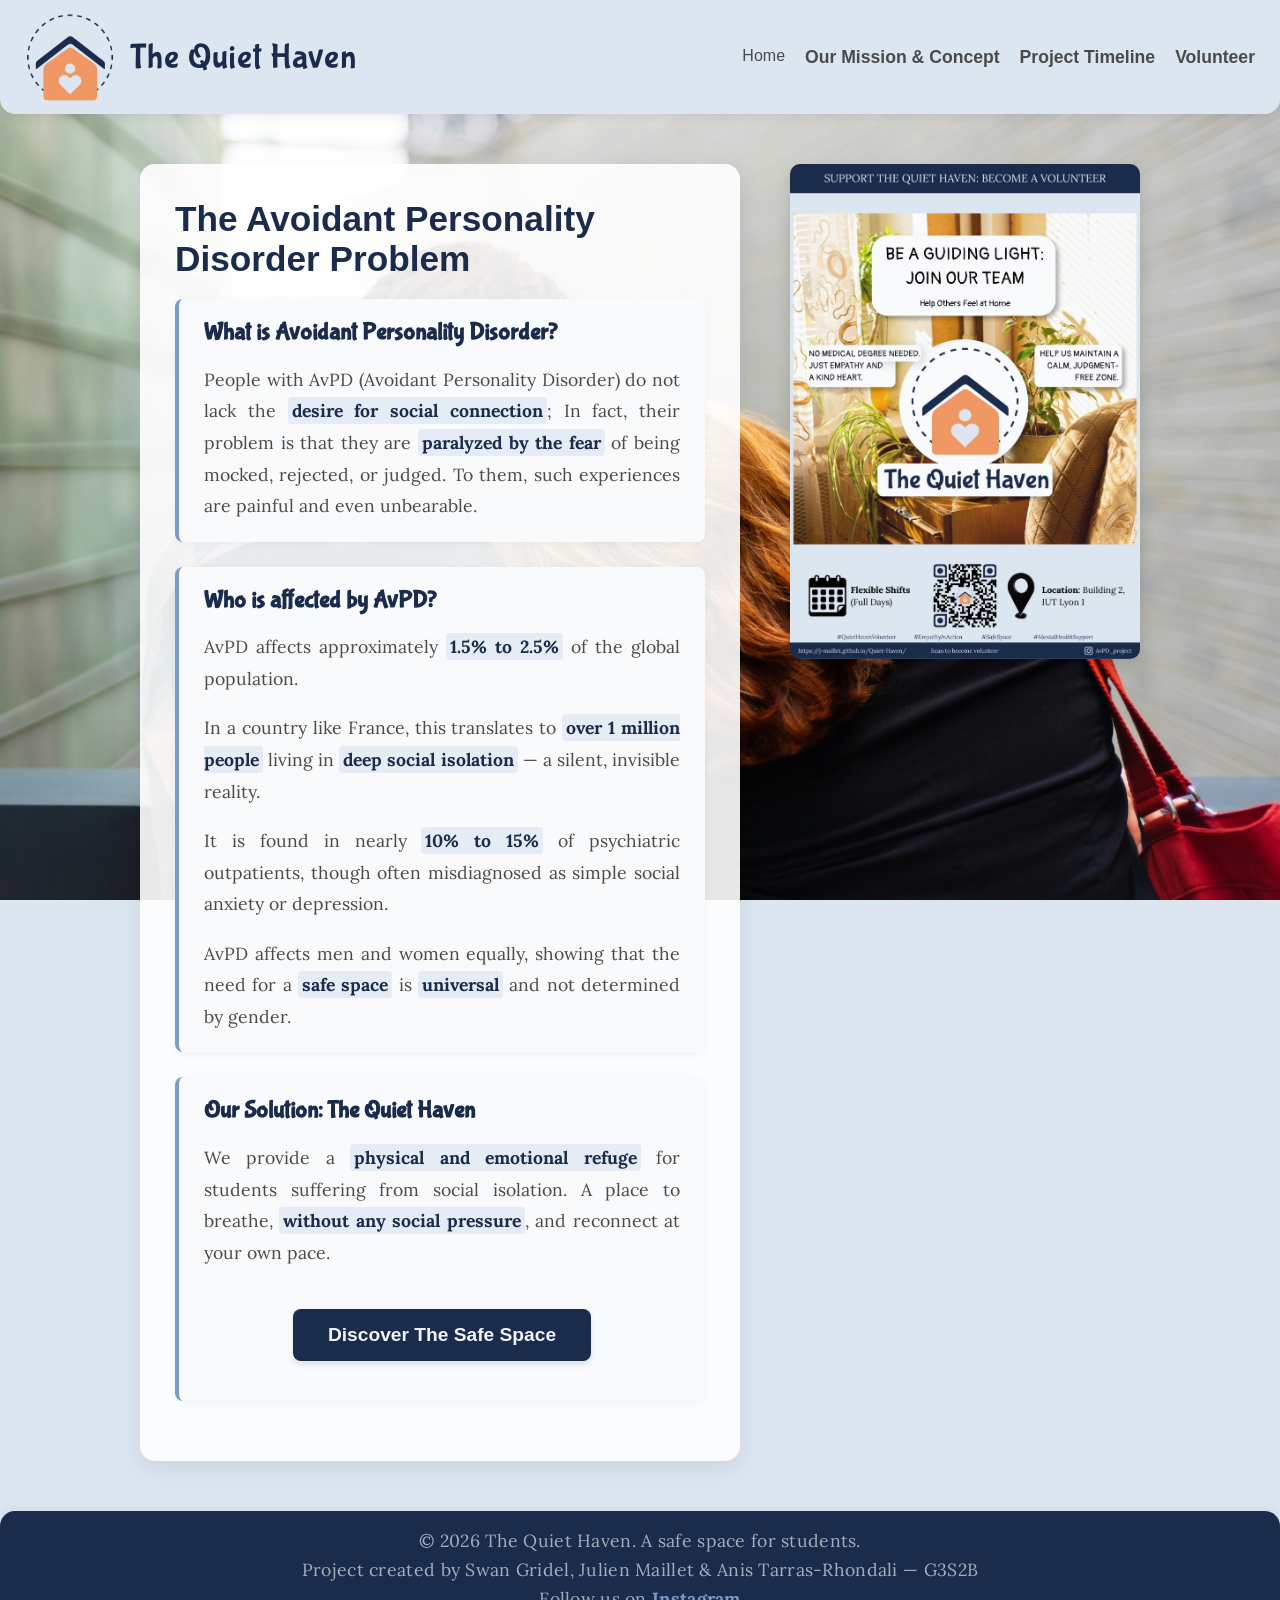
<file: index.html>
<!DOCTYPE html>
<html lang="en">
	<head>
		<meta charset="UTF-8">
		<meta name="viewport" content="width=device-width, initial-scale=1.0">
		<meta name="description" content="The Quiet Haven - A safe space for students suffering from social isolation.">
		<title>Home - The Quiet Haven</title>

		<link rel="preconnect" href="https://fonts.googleapis.com">
		<link rel="preconnect" href="https://fonts.gstatic.com" crossorigin>
		<link href="https://fonts.googleapis.com/css2?family=Bubblegum+Sans&display=swap" rel="stylesheet">
		<link href="https://fonts.googleapis.com/css2?family=Lora:ital,wght@0,400;0,600;1,400&display=swap" rel="stylesheet">
		<link rel="stylesheet" type="text/css" href="styles.css">
	</head>
	<body>
		<header>
			<a href="index.html" class="logo-container">
				<img src="Image/Logo.png" alt="Logo The Quiet Haven" width="90" height="90">
				<h1>The Quiet Haven</h1>
			</a>

			<input type="checkbox" id="menu-toggle" class="menu-checkbox">
			<label for="menu-toggle" class="menu-icon">&#9776;</label>

			<nav>
				<ul>
					<li>Home</li>
					<li><a href="mission.html">Our Mission & Concept</a></li>
					<li><a href="blog.html">Project Timeline</a></li>
					<li><a href="volunteer.html">Volunteer</a></li>
				</ul>
			</nav>
		</header>
		
		<main class="home-layout">
			<div class="glass-card text-section">
				<h2>The Avoidant Personality Disorder Problem</h2>
				
				<section class="content-block">
					<h3>What is Avoidant Personality Disorder?</h3>
					<p>
						People with AvPD (Avoidant Personality Disorder) do not lack the <strong>desire for social connection</strong>;
						In fact, their problem is that they are <strong>paralyzed by the fear</strong> of being mocked, rejected, or judged. To them, such experiences are painful and even unbearable.
					</p>
				</section>

				<section class="content-block">
					<h3>Who is affected by AvPD?</h3>
					<p>
						AvPD affects approximately <strong>1.5% to 2.5%</strong> of the global population.
					</p>
					<p>
						In a country like France, this translates to <strong>over 1 million people</strong> living in <strong>deep social isolation</strong> — a silent, invisible reality.
					</p>
					<p>
						It is found in nearly <strong>10% to 15%</strong> of psychiatric outpatients, though often misdiagnosed as simple social anxiety or depression.
					</p>
					<p>
						AvPD affects men and women equally, showing that the need for a <strong>safe space</strong> is <strong>universal</strong> and not determined by gender.
					</p>
				</section>

				<section class="content-block">
					<h3>Our Solution: The Quiet Haven</h3>
					<p>
						We provide a <strong>physical and emotional refuge</strong> for students suffering from social isolation. 
						A place to breathe, <strong>without any social pressure</strong>, and reconnect at your own pace.
					</p>
					<a href="mission.html" class="cta-button">Discover The Safe Space</a>
				</section>
			</div>
			
			<div class="poster-section">
				<a href="volunteer.html">
					<img src="Image/Affiche.jpg" alt="Affiche The Quiet Haven" class="home-poster">
				</a>
			</div>
		</main>
		
		<footer>
			<div class="footer-content">
				<p>&copy; 2026 The Quiet Haven. A safe space for students.</p>
				<p>Project created by Swan Gridel, Julien Maillet & Anis Tarras-Rhondali — G3S2B</p>
				<p>Follow us on <a href="https://www.instagram.com/avpd_project/" target="_blank">Instagram</a></p>
			</div>
		</footer>
	</body>
</html>
</file>
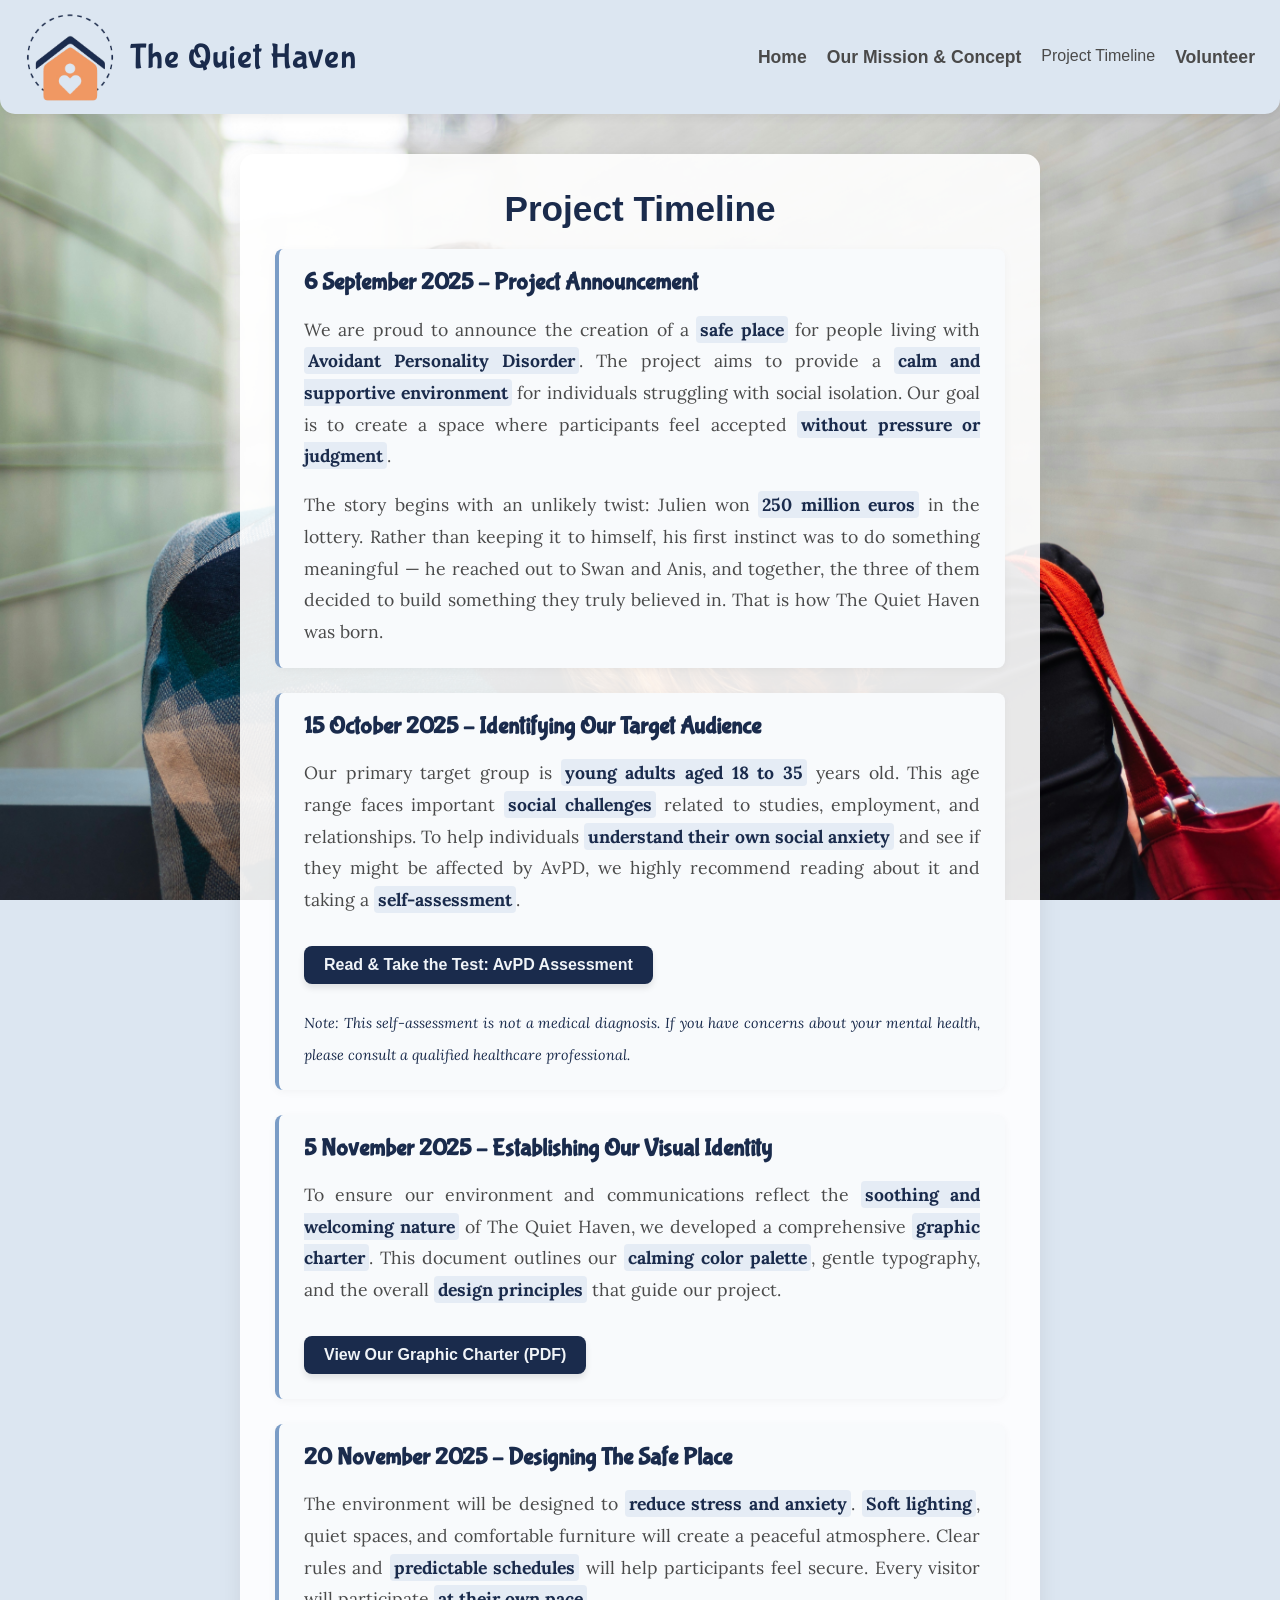
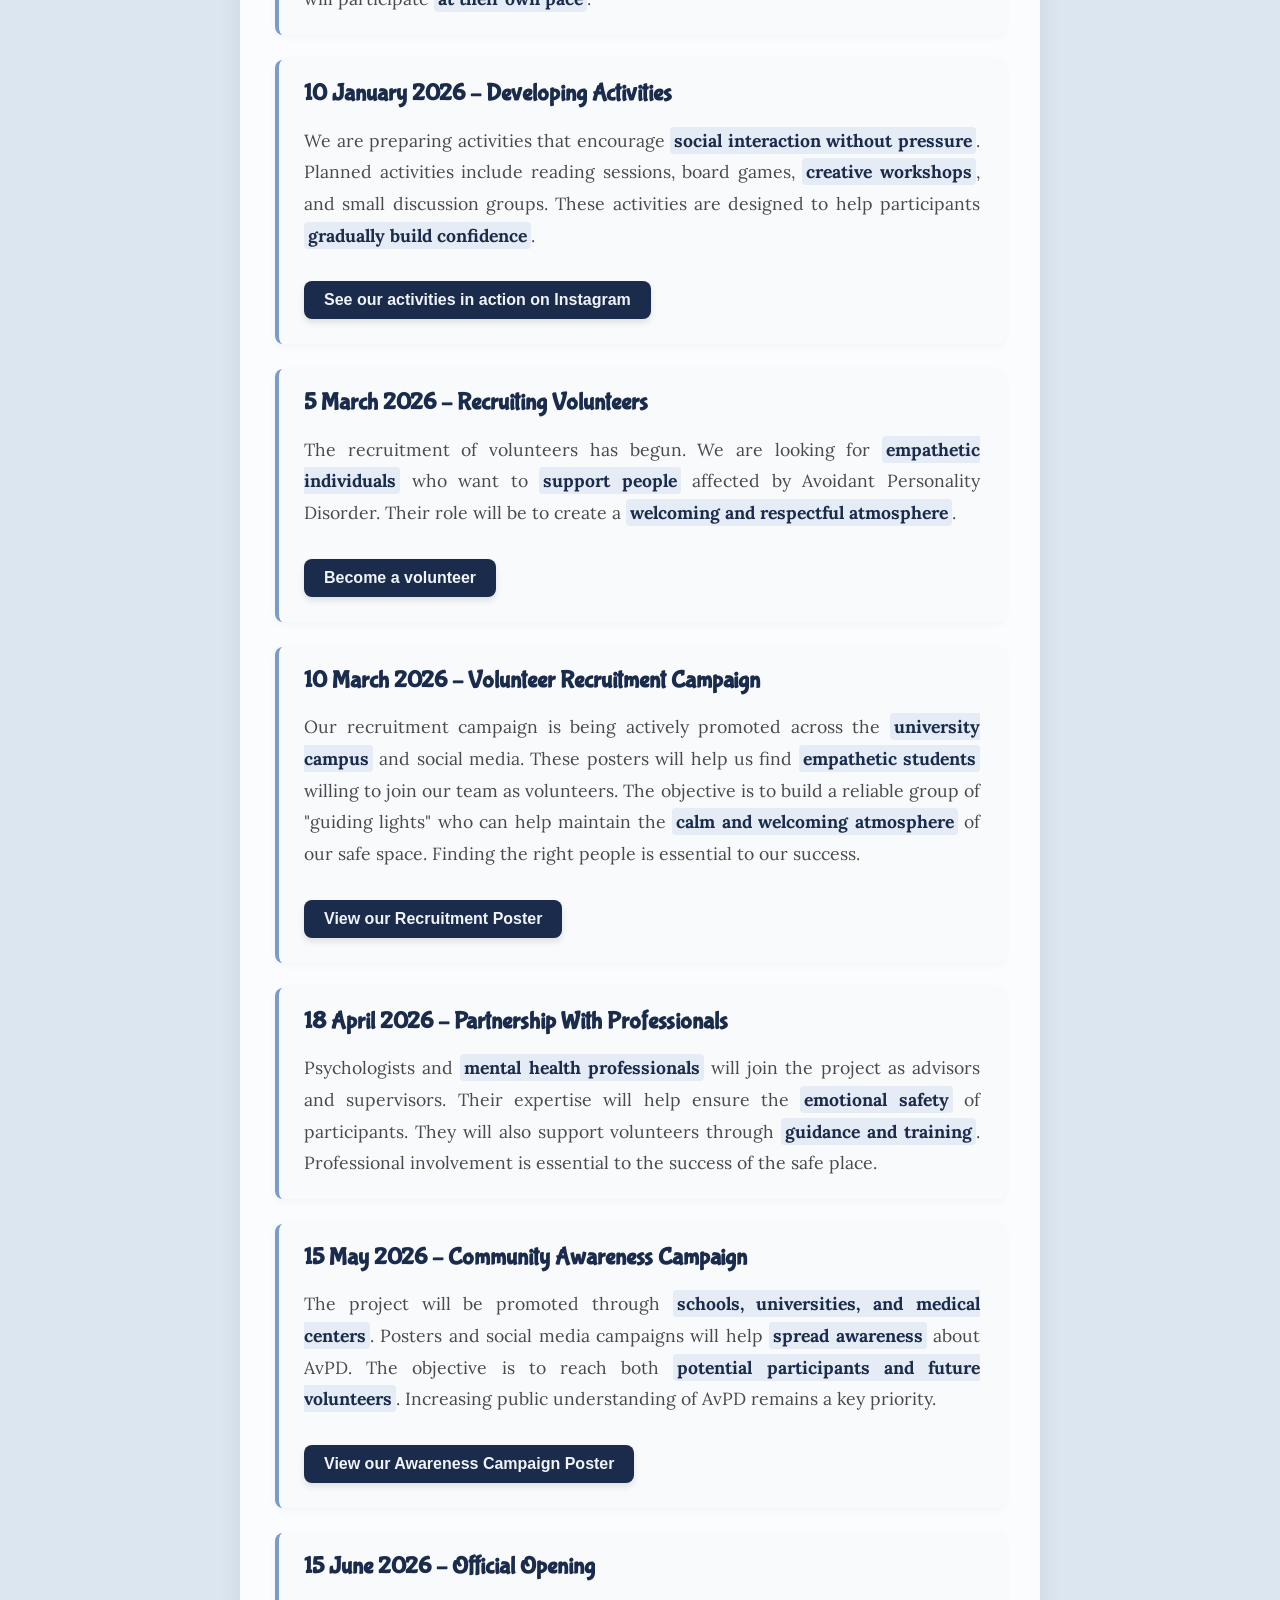
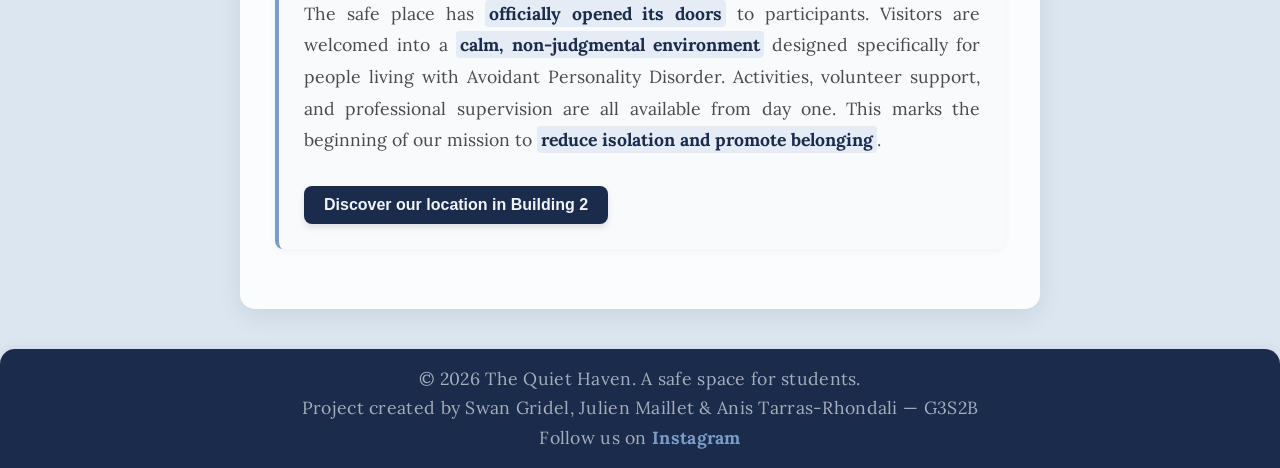
<file: blog.html>
<!DOCTYPE html>
<html lang="en">
	<head>
		<meta charset="UTF-8">
		<meta name="viewport" content="width=device-width, initial-scale=1.0">
		<meta name="description" content="Follow the roadmap and journey of The Quiet Haven project.">
		<title>Our Journey - The Quiet Haven</title>

		<link rel="preconnect" href="https://fonts.googleapis.com">
		<link rel="preconnect" href="https://fonts.gstatic.com" crossorigin>
		<link href="https://fonts.googleapis.com/css2?family=Bubblegum+Sans&display=swap" rel="stylesheet">
		<link href="https://fonts.googleapis.com/css2?family=Lora:ital,wght@0,400;0,600;1,400&display=swap" rel="stylesheet">
		<link rel="stylesheet" type="text/css" href="styles.css">
	</head>
	<body>
		<header>
			<a href="index.html" class="logo-container">
				<img src="Image/Logo.png" alt="Logo The Quiet Haven" width="90" height="90">
				<h1>The Quiet Haven</h1>
			</a>

			<input type="checkbox" id="menu-toggle" class="menu-checkbox">
			<label for="menu-toggle" class="menu-icon">&#9776;</label>

			<nav>
				<ul>
					<li><a href="index.html">Home</a></li>
					<li><a href="mission.html">Our Mission & Concept</a></li>
					<li>Project Timeline</li>
					<li><a href="volunteer.html">Volunteer</a></li>
				</ul>
			</nav>
		</header>
		
		<main class="centered-layout">
			<div class="glass-card" style="max-width: 800px;">
				<h2>Project Timeline</h2>
				
				<section class="content-block">
					<h3>6 September 2025 – Project Announcement</h3>
					<p>
						We are proud to announce the creation of a <strong>safe place</strong> for people living with <strong>Avoidant Personality Disorder</strong>. The project aims to provide a <strong>calm and supportive environment</strong> for individuals struggling with social isolation. Our goal is to create a space where participants feel accepted <strong>without pressure or judgment</strong>.
					</p>
					<p>
						The story begins with an unlikely twist: Julien won <strong>250 million euros</strong> in the lottery. Rather than keeping it to himself, his first instinct was to do something meaningful — he reached out to Swan and Anis, and together, the three of them decided to build something they truly believed in. That is how The Quiet Haven was born.
					</p>
				</section>

				<section class="content-block">
					<h3>15 October 2025 – Identifying Our Target Audience</h3>
					<p>
						Our primary target group is <strong>young adults aged 18 to 35</strong> years old. This age range faces important <strong>social challenges</strong> related to studies, employment, and relationships. To help individuals <strong>understand their own social anxiety</strong> and see if they might be affected by AvPD, we highly recommend reading about it and taking a <strong>self-assessment</strong>.
					</p>
					
					<a href="https://www.reviveresearch.org/blog/avoidant-personality-disorder-test/" target="_blank" class="cta-button cta-inline">
						Read & Take the Test: AvPD Assessment
					</a>
					<p>
						<em>Note: This self-assessment is not a medical diagnosis. If you have concerns about your mental health, please consult a qualified healthcare professional.</em>
					</p>
				</section>

				<section class="content-block">
					<h3>5 November 2025 – Establishing Our Visual Identity</h3>
					<p>
						To ensure our environment and communications reflect the <strong>soothing and welcoming nature</strong> of The Quiet Haven, we developed a comprehensive <strong>graphic charter</strong>. This document outlines our <strong>calming color palette</strong>, gentle typography, and the overall <strong>design principles</strong> that guide our project.
					</p>
					<a href="Annexe/Graphic_Charter.pdf" target="_blank" class="cta-button cta-inline">
						View Our Graphic Charter (PDF)
					</a>
				</section>

				<section class="content-block">
					<h3>20 November 2025 – Designing The Safe Place</h3>
					<p>
						The environment will be designed to <strong>reduce stress and anxiety</strong>. <strong>Soft lighting</strong>, quiet spaces, and comfortable furniture will create a peaceful atmosphere. Clear rules and <strong>predictable schedules</strong> will help participants feel secure. Every visitor will participate <strong>at their own pace</strong>.
					</p>
				</section>

				<section class="content-block">
					<h3>10 January 2026 – Developing Activities</h3>
					<p>
						We are preparing activities that encourage <strong>social interaction without pressure</strong>. Planned activities include reading sessions, board games, <strong>creative workshops</strong>, and small discussion groups. These activities are designed to help participants <strong>gradually build confidence</strong>.
					</p>
					<a href="https://www.instagram.com/avpd_project/" target="_blank" class="cta-button cta-inline">
						See our activities in action on Instagram
					</a>
				</section>

				<section class="content-block">
					<h3>5 March 2026 – Recruiting Volunteers</h3>
					<p>
						The recruitment of volunteers has begun. We are looking for <strong>empathetic individuals</strong> who want to <strong>support people</strong> affected by Avoidant Personality Disorder. Their role will be to create a <strong>welcoming and respectful atmosphere</strong>.
					</p>
					<a href="volunteer.html" class="cta-button cta-inline">
						Become a volunteer
					</a>
				</section>

				<section class="content-block">
					<h3>10 March 2026 – Volunteer Recruitment Campaign</h3>
					<p>
						Our recruitment campaign is being actively promoted across the <strong>university campus</strong> and social media. These posters will help us find <strong>empathetic students</strong> willing to join our team as volunteers. The objective is to build a reliable group of "guiding lights" who can help maintain the <strong>calm and welcoming atmosphere</strong> of our safe space. Finding the right people is essential to our success.
					</p>
					<a href="Image/Affiche.jpg" target="_blank" class="cta-button cta-inline">
						View our Recruitment Poster
					</a>
				</section>

				<section class="content-block">
					<h3>18 April 2026 – Partnership With Professionals</h3>
					<p>
						Psychologists and <strong>mental health professionals</strong> will join the project as advisors and supervisors. Their expertise will help ensure the <strong>emotional safety</strong> of participants. They will also support volunteers through <strong>guidance and training</strong>. Professional involvement is essential to the success of the safe place.
					</p>
				</section>

				<section class="content-block">
					<h3>15 May 2026 – Community Awareness Campaign</h3>
					<p>
						The project will be promoted through <strong>schools, universities, and medical centers</strong>. Posters and social media campaigns will help <strong>spread awareness</strong> about AvPD. The objective is to reach both <strong>potential participants and future volunteers</strong>. Increasing public understanding of AvPD remains a key priority.
					</p>
					<a href="Image/Affiche2.jpg" target="_blank" class="cta-button cta-inline">
						View our Awareness Campaign Poster
					</a>
				</section>

				<section class="content-block">
					<h3>15 June 2026 – Official Opening</h3>
					<p>
						The safe place has <strong>officially opened its doors</strong> to participants. Visitors are welcomed into a <strong>calm, non-judgmental environment</strong> designed specifically for people living with Avoidant Personality Disorder. Activities, volunteer support, and professional supervision are all available from day one. This marks the beginning of our mission to <strong>reduce isolation and promote belonging</strong>.
					</p>
					<a href="mission.html#location-section" class="cta-button cta-inline">
						Discover our location in Building 2
					</a>
				</section>
			</div>
		</main>
		
		<footer>
			<div class="footer-content">
				<p>&copy; 2026 The Quiet Haven. A safe space for students.</p>
				<p>Project created by Swan Gridel, Julien Maillet & Anis Tarras-Rhondali — G3S2B</p>
				<p>Follow us on <a href="https://www.instagram.com/avpd_project/" target="_blank">Instagram</a></p>
			</div>
		</footer>
	</body>
</html>
</file>
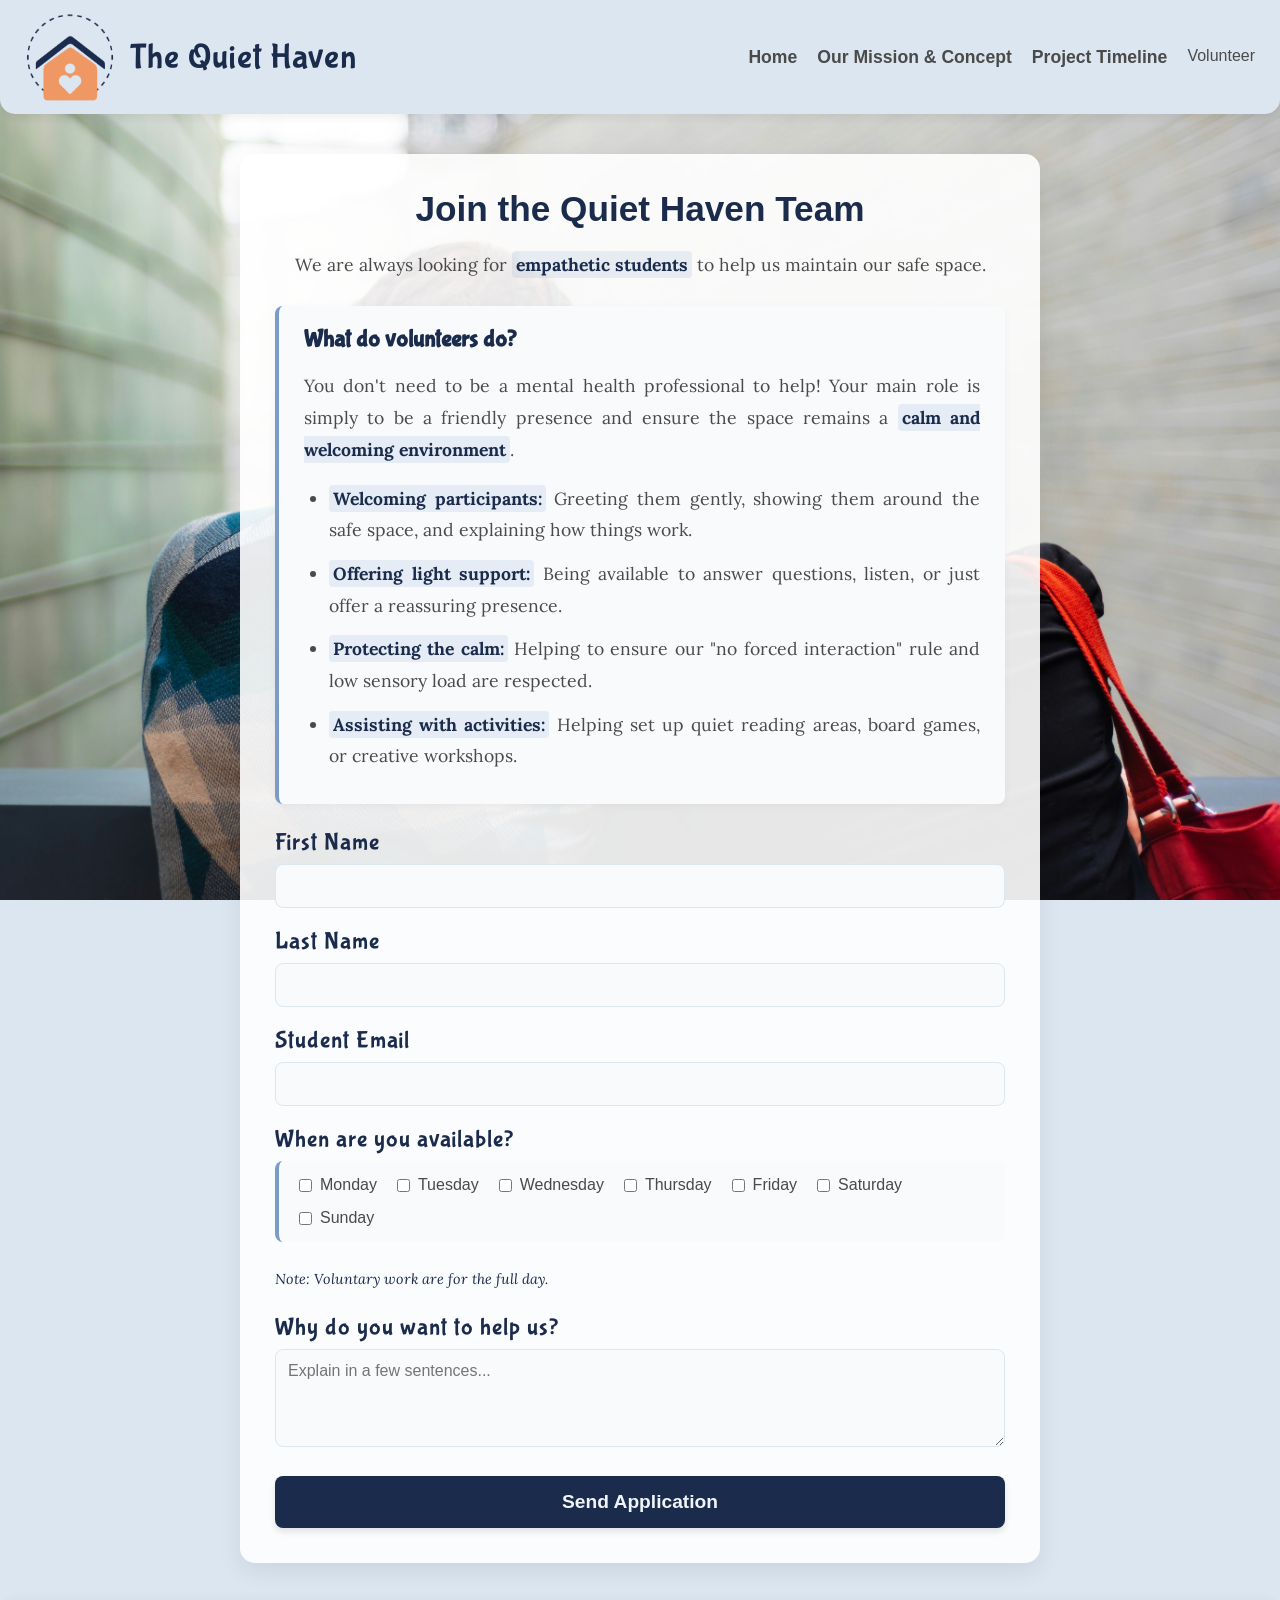
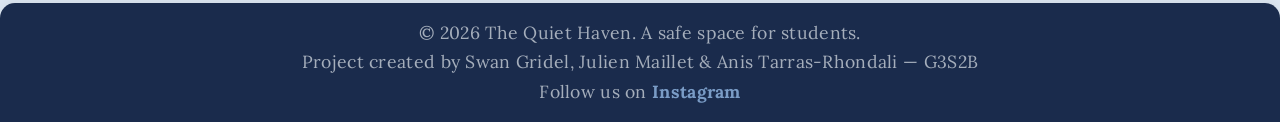
<file: volunteer.html>
<!DOCTYPE html>
<html lang="en">
	<head>
		<meta charset="UTF-8">
		<meta name="viewport" content="width=device-width, initial-scale=1.0">
		<meta name="description" content="Volunteer at The Quiet Haven and help us support students.">
		<title>Volunteer - The Quiet Haven</title>

		<link rel="preconnect" href="https://fonts.googleapis.com">
		<link rel="preconnect" href="https://fonts.gstatic.com" crossorigin>
		<link href="https://fonts.googleapis.com/css2?family=Bubblegum+Sans&display=swap" rel="stylesheet">
		<link href="https://fonts.googleapis.com/css2?family=Lora:ital,wght@0,400;0,600;1,400&display=swap" rel="stylesheet">
		<link rel="stylesheet" type="text/css" href="styles.css">
	</head>
	<body>
		<header>
			<a href="index.html" class="logo-container">
				<img src="Image/Logo.png" alt="Logo The Quiet Haven" width="90" height="90">
				<h1>The Quiet Haven</h1>
			</a>

			<input type="checkbox" id="menu-toggle" class="menu-checkbox">
			<label for="menu-toggle" class="menu-icon">&#9776;</label>

			<nav>
				<ul>
					<li><a href="index.html">Home</a></li>
					<li><a href="mission.html">Our Mission & Concept</a></li>
					<li><a href="blog.html">Project Timeline</a></li>
					<li>Volunteer</li>
				</ul>
			</nav>
		</header>
		
		<main class="centered-layout">
			<div class="glass-card" style="max-width: 800px;">
				<h2>Join the Quiet Haven Team</h2>
				<p style="text-align: center;">We are always looking for <strong>empathetic students</strong> to help us maintain our safe space.</p>

				<section class="content-block" style="margin-top: 25px;">
					<h3>What do volunteers do?</h3>
					<p>
						You don't need to be a mental health professional to help! Your main role is simply to be a friendly presence and ensure the space remains a <strong>calm and welcoming environment</strong>.
					</p>
					<ul style="line-height: 1.8; margin-bottom: 0;">
						<li><strong>Welcoming participants:</strong> Greeting them gently, showing them around the safe space, and explaining how things work.</li>
						<li><strong>Offering light support:</strong> Being available to answer questions, listen, or just offer a reassuring presence.</li>
						<li><strong>Protecting the calm:</strong> Helping to ensure our "no forced interaction" rule and low sensory load are respected.</li>
						<li><strong>Assisting with activities:</strong> Helping set up quiet reading areas, board games, or creative workshops.</li>
					</ul>
				</section>

				<form action="https://perso.liris.cnrs.fr/pierre-antoine.champin/enseignement/intro-web/_static/formproc/debug"> 
					
					<label for="firstname">First Name</label>
					<input type="text" id="firstname" name="firstname" required>

					<label for="lastname">Last Name</label>
					<input type="text" id="lastname" name="lastname" required>

					<label for="email">Student Email</label>
					<input type="email" id="email" name="email" required>

					<label>When are you available?</label>
					<div class="checkbox-group">
						<div class="checkbox-item">
							<input type="checkbox" id="monday" name="availability" value="Monday">
							<label for="monday">Monday</label>
						</div>

						<div class="checkbox-item">
							<input type="checkbox" id="tuesday" name="availability" value="Tuesday">
							<label for="tuesday">Tuesday</label>
						</div>

						<div class="checkbox-item">
							<input type="checkbox" id="wednesday" name="availability" value="Wednesday">
							<label for="wednesday">Wednesday</label>
						</div>

						<div class="checkbox-item">
							<input type="checkbox" id="thursday" name="availability" value="Thursday">
							<label for="thursday">Thursday</label>
						</div>

						<div class="checkbox-item">
							<input type="checkbox" id="friday" name="availability" value="Friday">
							<label for="friday">Friday</label>
						</div>

						<div class="checkbox-item">
							<input type="checkbox" id="saturday" name="availability" value="Saturday">
							<label for="saturday">Saturday</label>
						</div>

						<div class="checkbox-item">
							<input type="checkbox" id="sunday" name="availability" value="Sunday">
							<label for="sunday">Sunday</label>
						</div>
					</div>
					<p>
						<em>Note: Voluntary work are for the full day.</em>
					</p>

					<label for="why">Why do you want to help us?</label>
					<textarea id="why" name="why" rows="4" maxlength="1000" placeholder="Explain in a few sentences..." required></textarea>
				
					<button type="submit" class="submit-button">Send Application</button>
				</form> 
			</div>
		</main>
		
		<footer>
			<div class="footer-content">
				<p>&copy; 2026 The Quiet Haven. A safe space for students.</p>
				<p>Project created by Swan Gridel, Julien Maillet & Anis Tarras-Rhondali — G3S2B</p>
				<p>Follow us on <a href="https://www.instagram.com/avpd_project/" target="_blank">Instagram</a></p>
			</div>
		</footer>
	</body>
</html>
</file>
<file: styles.css>
/* ========================================================= */
/* THE QUIET HAVEN - STYLESHEET                */
/* ========================================================= */

/* ======================== */
/* 1. VARIABLES (PALETTE)   */
/* ======================== */
:root {
    --primary-blue: #1A2B4C;   /* Bleu marine profond */
    --secondary-blue: #7A9CC6; /* Bleu moyen */
    --pastel-blue: #DCE6F1;    /* Bleu pastel très clair */
    --bg-light: #F8FAFC;       /* Fond des blocs et champs */
    --text-dark: #4A4A4A;      /* Gris foncé pour le texte */
    --text-light: #F0F4F8;     /* Blanc/Gris clair */
    --glass-bg: rgba(255, 255, 255, 0.90); /* Effet calque blanc */
}

/* ======================== */
/* 2. STYLES GLOBAUX        */
/* ======================== */
body {
    margin: 0; 
    min-height: 100vh; 
    display: flex; 
    flex-direction: column; 
    font-family: sans-serif; 
    color: var(--text-dark);
    background-color: var(--pastel-blue); 
    background-image: url('Image/Fond.jpg'); 
    background-size: cover; 
    background-attachment: fixed; 
    background-position: center;
}

h1 {
    font-family: 'Bubblegum Sans', sans-serif;
    font-size: 2.2rem;
    margin: 0;
    font-weight: normal;
    letter-spacing: 1px;
    color: var(--primary-blue);
}

h2 {
    color: var(--primary-blue);
    font-size: 2.2rem;
    font-weight: 700;
    margin-top: 0;
    margin-bottom: 20px;
    text-align: center;
}

h3 {
    font-family: 'Bubblegum Sans', sans-serif;
    color: var(--secondary-blue);
    font-size: 1.7rem;
    margin-top: 30px;
    margin-bottom: 10px;
    font-weight: 600;
}

p {
    font-size: 1.1rem;
    margin-bottom: 15px;
    font-family: 'Lora', serif; 
    line-height: 1.8;
    text-align: justify;
}

/* Effet "surligneur" pour les mots en gras */
p strong {
    color: var(--primary-blue);
    font-weight: 700;
    background-color: rgba(122, 156, 198, 0.15); 
    padding: 2px 4px; 
    border-radius: 4px; 
}

p em {
    font-size: 0.9rem; 
    color: var(--primary-blue);
}

/* ======================== */
/* 3. EN-TÊTE ET MENU       */
/* ======================== */
header {
    display: flex;
    justify-content: space-between;
    align-items: center;
    padding: 12px 25px;
    background-color: var(--pastel-blue); 
    border-radius: 0 0 15px 15px;
    box-shadow: 0 4px 8px rgba(0, 0, 0, 0.06);
    position: relative;
}

.logo-container {
    display: flex;
    align-items: center;
    text-decoration: none;
    gap: 15px; 
}

header ul {
    list-style: none;
    display: flex;
    gap: 20px;
    margin: 0;
    padding: 0;
}

header ul li a {
    text-decoration: none;
    color: var(--text-dark);
    font-weight: bold;
    font-size: 1.1rem;
    transition: color 0.3s ease; 
}

header ul li a:hover {
    color: var(--secondary-blue); 
}

/* Checkbox cachée utilisée pour le menu mobile */
.menu-checkbox, .menu-icon {
    display: none; 
}

/* ======================== */
/* 4. COMPOSANTS GLOBAUX    */
/* ======================== */

/* La carte blanche principale */
.glass-card {
    background-color: var(--glass-bg);
    padding: 35px; 
    border-radius: 15px; 
    box-shadow: 0 8px 25px rgba(0, 0, 0, 0.08); 
    width: 100%;
    box-sizing: border-box;
}

/* Alignement générique pour centrer les cartes */
.centered-layout {
    display: flex;
    justify-content: center;
    align-items: center;
    padding: 40px 20px;
    flex: 1; 
}

/* Les blocs gris avec barre latérale (Utilisés partout) */
.content-block {
    background-color: var(--bg-light); 
    padding: 20px 25px; 
    margin-bottom: 25px; 
    border-left: 4px solid var(--secondary-blue); 
    border-radius: 8px; 
    box-shadow: 0 2px 8px rgba(0, 0, 0, 0.04); 
}

.content-block h3 {
    margin-top: 0;
    font-size: 1.5rem;
    color: var(--primary-blue);
}

.content-block p:first-child {
    margin-top: 0;
}

.content-block p:last-child {
    margin-bottom: 0;
}

/* ======================== */
/* BOUTONS ET LIENS         */
/* ======================== */

/* Base partagée pour tous les boutons */
.cta-button, .submit-button {
    display: block;
    background-color: var(--primary-blue);
    color: var(--text-light);
    border: none;
    border-radius: 8px;
    font-size: 1.2rem;
    font-weight: bold;
    font-family: sans-serif;
    text-align: center;
    text-decoration: none;
    cursor: pointer;
    transition: all 0.3s ease;
    box-shadow: 0 4px 6px rgba(0, 0, 0, 0.1); 
}

.cta-button:hover, .submit-button:hover {
    background-color: var(--secondary-blue);
    transform: translateY(-2px);
    box-shadow: 0 6px 12px rgba(0, 0, 0, 0.15);
}

/* Dimensions spécifiques au bouton de navigation (CTA) */
.cta-button {
    padding: 15px 35px;      
    width: fit-content;      
    margin: 40px auto 20px;  
}

/* Modificateur pour les boutons réduits (doit rester sous .cta-button) */
.cta-inline {
    display: inline-block;
    margin: 15px 0 5px 0; 
    font-size: 1rem;
    padding: 10px 20px;
}

/* Liens textuels avec animation au survol */
.resource-link {
    color: var(--secondary-blue);
    font-weight: bold;
    text-decoration: none;
    display: inline-block;
    margin-top: 10px;
    transition: color 0.3s ease; 
}

.resource-link:hover {
    color: var(--primary-blue); 
    text-decoration: underline;
}

/* ======================== */
/* LISTES ET IMAGES         */
/* ======================== */

/* Listes stylisées pour la page Mission */
.concept-list {
    list-style: none; 
    padding-left: 0;
    margin-top: 20px;
}

.concept-list li {
    font-family: 'Lora', serif; 
    font-size: 1.1rem;
    line-height: 1.8;
    margin-bottom: 20px;
    padding: 15px 20px;
    background-color: var(--bg-light); 
    border-left: 4px solid var(--secondary-blue); 
    border-radius: 8px;
    text-align: justify;
}

.concept-list li strong:first-child {
    display: block; 
    font-family: 'Bubblegum Sans', sans-serif; 
    font-size: 1.5rem;
    color: var(--primary-blue);
    margin-bottom: 5px;
    letter-spacing: 1px;
    font-weight: normal; 
    background: none; 
    padding: 0;
}

.concept-list li strong:not(:first-child) {
    color: var(--primary-blue);
    font-weight: 700;
    background-color: rgba(122, 156, 198, 0.15); 
    padding: 2px 4px; 
    border-radius: 4px; 
}

/* Images du site */
.location-img {
    width: 100%;
    max-width: 600px; 
    height: auto;
    border-radius: 10px; 
    margin-top: 15px;
    display: block;
    margin-left: auto;
    margin-right: auto; 
    box-shadow: 0 4px 8px rgba(0, 0, 0, 0.1); 
}

/* ======================== */
/* 5. PAGE ACCUEIL          */
/* ======================== */
.home-layout {
    display: flex;
    flex-direction: row; 
    align-items: flex-start; 
    gap: 50px; 
    max-width: 1000px; 
    margin: 50px auto; 
    padding: 0 20px;
}

.poster-section {
    flex-shrink: 0; 
    position: sticky; 
    top: 100px; 
}

.home-poster {
    width: 100%;
    max-width: 350px; 
    border-radius: 10px; 
    box-shadow: 0 8px 16px rgba(0, 0, 0, 0.15); 
}

.text-section {
    flex: 1; 
}

.text-section h2 {
    text-align: left; 
}

/* ======================== */
/* 6. PAGE FORMULAIRE       */
/* ======================== */
form > label {
    display: block; 
    font-family: 'Bubblegum Sans', sans-serif; 
    font-size: 1.5rem; 
    font-weight: normal;
    color: var(--primary-blue);
    margin-top: 20px;
    margin-bottom: 8px;
    letter-spacing: 1px;
}

form input[type="text"],
form input[type="email"],
form textarea {
    width: 100%; 
    padding: 12px;
    border: 1px solid var(--pastel-blue);
    border-radius: 8px;
    font-family: inherit;
    font-size: 1rem;
    box-sizing: border-box; 
    background-color: var(--bg-light);
    transition: border-color 0.3s ease;
}

form input:focus, form textarea:focus {
    outline: none;
    border-color: var(--secondary-blue);
}

.content-block ul {
    font-family: 'Lora', serif; 
    font-size: 1.1rem;
    line-height: 1.8;
    text-align: justify;
    padding-left: 25px;
    margin-bottom: 0;
}

.content-block ul li {
    margin-bottom: 12px;
}

/* Applique le même effet surligné aux mots en gras dans les listes */
.content-block ul li strong {
    color: var(--primary-blue);
    font-weight: 700;
    background-color: rgba(122, 156, 198, 0.15); 
    padding: 2px 4px; 
    border-radius: 4px; 
}

/* Structure Flexbox pour les cases à cocher */
.checkbox-group {
    background-color: var(--bg-light); 
    padding: 15px 20px; 
    margin-bottom: 20px;
    border-radius: 8px; 
    border-left: 4px solid var(--secondary-blue); 
    display: flex;       
    flex-wrap: wrap;     
    gap: 15px 20px;      
}

.checkbox-item {
    display: inline-flex;
    align-items: center; 
}

.checkbox-item input[type="checkbox"] {
    margin: 0 8px 0 0; 
    cursor: pointer;
}

.checkbox-item label {
    font-family: sans-serif; 
    font-size: 1rem;
    color: var(--text-dark);
    cursor: pointer;
    font-weight: normal;
    margin: 0; 
}

/* Le bouton d'envoi prend toute la largeur */
.submit-button {
    width: 100%;
    padding: 15px;
    margin-top: 25px;
}

/* ======================== */
/* 7. PIED DE PAGE (FOOTER) */
/* ======================== */
footer {
    background-color: var(--primary-blue);
    color: rgba(240, 244, 248, 0.65);
    text-align: center;
    padding: 14px 20px;
    margin-top: auto;
    border-radius: 15px 15px 0 0;
    font-size: 0.6rem;
    font-family: sans-serif;
    letter-spacing: 0.03em;
    box-shadow: 0 -4px 10px rgba(0, 0, 0, 0.04);
}

.footer-content p {
    margin: 3px 0;
    line-height: 1.5;
    text-align: center;
}

.footer-content a {
    color: var(--secondary-blue);
    text-decoration: none;
    font-weight: bold;
    transition: color 0.3s ease;
}

.footer-content a:hover {
    color: #FFFFFF;
    text-decoration: underline;
}

/* ======================== */
/* 8. RESPONSIVE (MOBILES)  */
/* ======================== */
@media (max-width: 768px) {

    /* --- Menu mobile --- */
    .menu-icon {
        display: block;
        font-size: 2rem;
        cursor: pointer;
        color: var(--primary-blue);
        user-select: none;
    }

    /* Le nav prend toute la largeur pour que le sélecteur ~ fonctionne */
    header nav {
        position: absolute;
        top: 100%;
        left: 0;
        right: 0;
        z-index: 1000;
    }

    header ul {
        display: none;
        flex-direction: column;
        background-color: var(--text-light);
        padding: 20px 25px;
        box-shadow: 0 8px 16px rgba(0, 0, 0, 0.2);
        border-radius: 0 0 15px 15px;
        text-align: right;
        gap: 15px;
        margin: 0;
    }

    /* Correction du sélecteur : la checkbox doit être suivie de nav */
    .menu-checkbox:checked ~ nav ul {
        display: flex;
    }

    /* --- Typographie --- */
    h1 {
        font-size: 1.4rem;
    }

    h2 {
        font-size: 1.6rem;
    }

    h3 {
        font-size: 1.3rem;
    }

    p {
        font-size: 1rem;
    }

    /* --- Layout général --- */
    .centered-layout {
        padding: 20px 12px;
        align-items: flex-start;
    }

    .glass-card {
        padding: 20px 16px;
        max-width: 100% !important; /* écrase les max-width inline sur toutes les pages */
    }

    /* --- Page accueil --- */
    .home-layout {
        flex-direction: column;
        align-items: center;
        gap: 20px;
        margin: 20px auto;
        padding: 0 12px;
    }

    .poster-section {
        order: -1;
        position: static; /* désactive le sticky sur mobile */
        width: 100%;
        display: flex;
        justify-content: center;
    }

    .home-poster {
        max-width: 240px;
        width: 100%;
    }

    .text-section h2 {
        text-align: center;
    }

    /* --- Boutons --- */
    .cta-button {
        width: 100%;
        box-sizing: border-box;
        padding: 14px 20px;
        font-size: 1rem;
        text-align: center;
    }

    .cta-button.cta-inline {
        width: 100%;
        box-sizing: border-box;
        margin: 12px 0 0;
    }

    /* --- Formulaire bénévole --- */
    form input[type="text"],
    form input[type="email"],
    form textarea {
        font-size: 1rem; /* évite le zoom auto sur iOS */
    }

    .submit-button {
        font-size: 1rem;
        padding: 14px;
    }

    /* --- Footer --- */
    footer {
        font-size: 0.3rem;
        padding: 12px 15px;
    }
}
</file>
